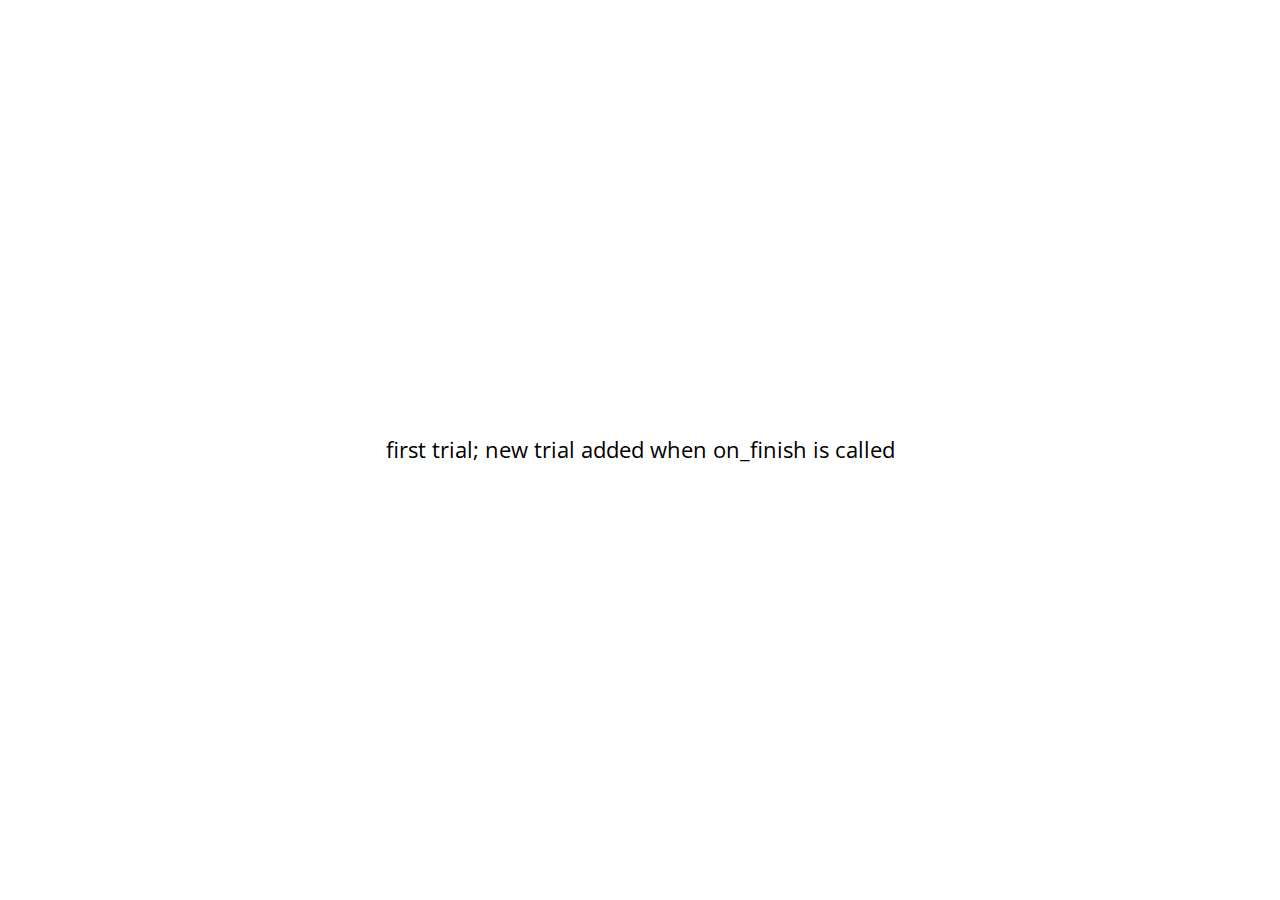
<file: static/jspsych/examples/add-to-end-of-timeline.html>
<!DOCTYPE html>
<html>
  <head>
    <script src="../jspsych.js"></script>
    <script src="../plugins/jspsych-html-keyboard-response.js"></script>
    <script src="../plugins/jspsych-image-keyboard-response.js"></script>
    <link rel="stylesheet" href="../css/jspsych.css"></link>
  </head>
  <body></body>
  <script>

  var first = {
    type: 'html-keyboard-response',
    stimulus: 'first trial; new trial added when on_finish is called',
    on_finish: function(){
      jsPsych.pauseExperiment();
      jsPsych.addNodeToEndOfTimeline({
        timeline: [{
          type: 'image-keyboard-response',
          stimulus: 'img/happy_face_4.jpg'
        }]
      }, jsPsych.resumeExperiment)
    }
  }

  jsPsych.init({
    timeline: [first],
    on_finish: function(){jsPsych.data.displayData(); }
  });

  </script>
</html>
</file>
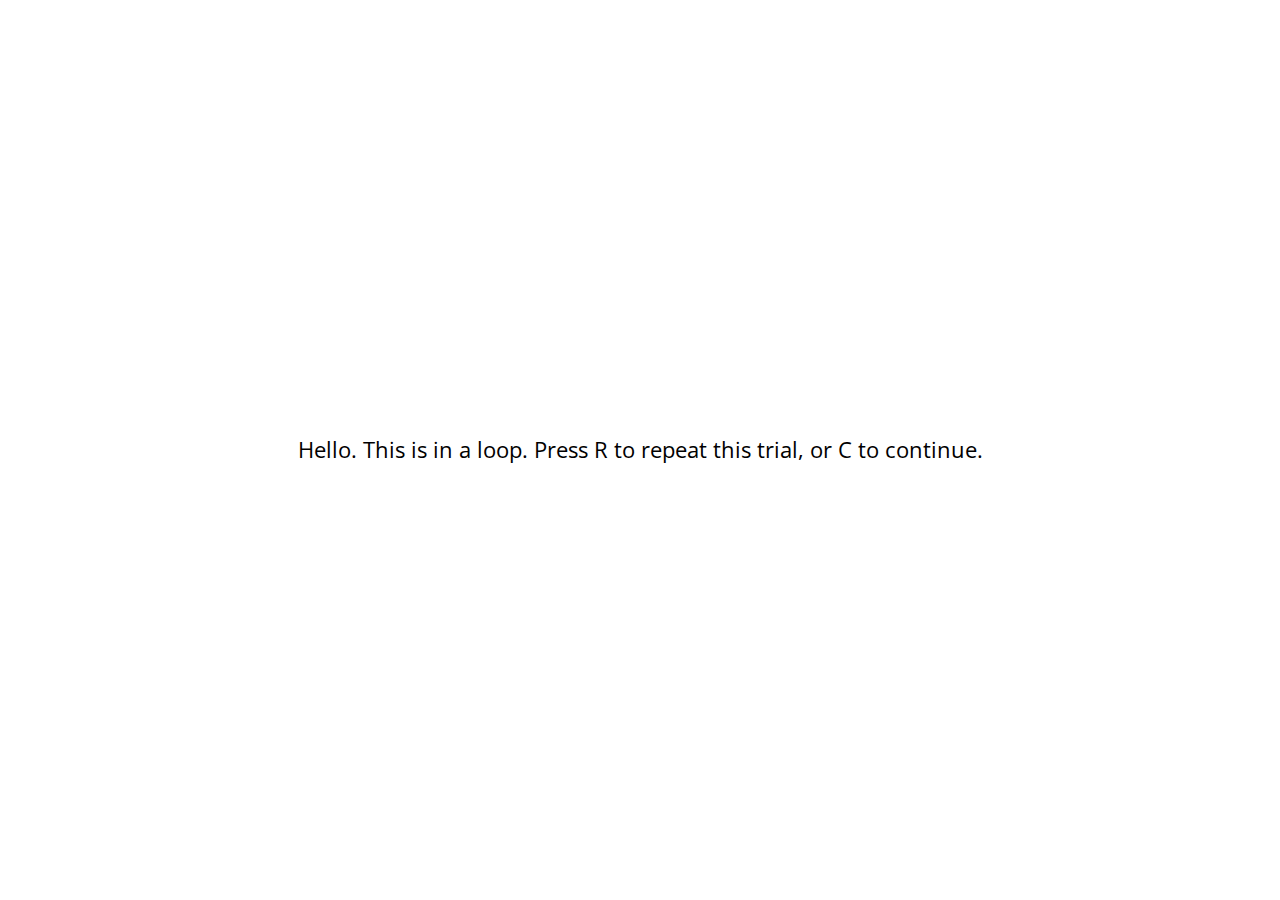
<file: static/jspsych/examples/conditional-and-loop-functions.html>
<!DOCTYPE html>
<html>
  <head>
    <script src="../jspsych.js"></script>
    <script src="../plugins/jspsych-html-keyboard-response.js"></script>
    <link rel="stylesheet" href="../css/jspsych.css"></link>
  </head>
  <body></body>
  <script>

  var trial = {
    type: 'html-keyboard-response',
    stimulus: 'Hello. This is in a loop. Press R to repeat this trial, or C to continue.',
    choices: ['r','c']
  }

  var loop_node = {
    timeline: [trial],
    loop_function: function(data){
      if(jsPsych.pluginAPI.convertKeyCharacterToKeyCode('r') == data.values()[0].key_press){
        return true;
      } else {
        return false;
      }
    }
  }

  var pre_if_trial = {
    type: 'html-keyboard-response',
    stimulus: 'The next trial is in a conditional statement. Press S to skip it, or V to view it.',
    choices: ['s','v']
  }

  var if_trial = {
    type: 'html-keyboard-response',
    stimulus: 'You chose to view the trial. Press any key to continue.'
  }

  var if_node = {
    timeline: [if_trial],
    conditional_function: function(){
      var data = jsPsych.data.get().last(1).values()[0];
      if(data.key_press == jsPsych.pluginAPI.convertKeyCharacterToKeyCode('s')){
        return false;
      } else {
        return true;
      }
    }
  }

  var after_if_trial = {
    type: 'html-keyboard-response',
    stimulus: 'This is the trial after the conditional.'
  }

  jsPsych.init({
    timeline: [loop_node, pre_if_trial, if_node, after_if_trial],
    on_finish: function(){ jsPsych.data.displayData(); },
    default_iti: 200
  });

  </script>
</html>
</file>
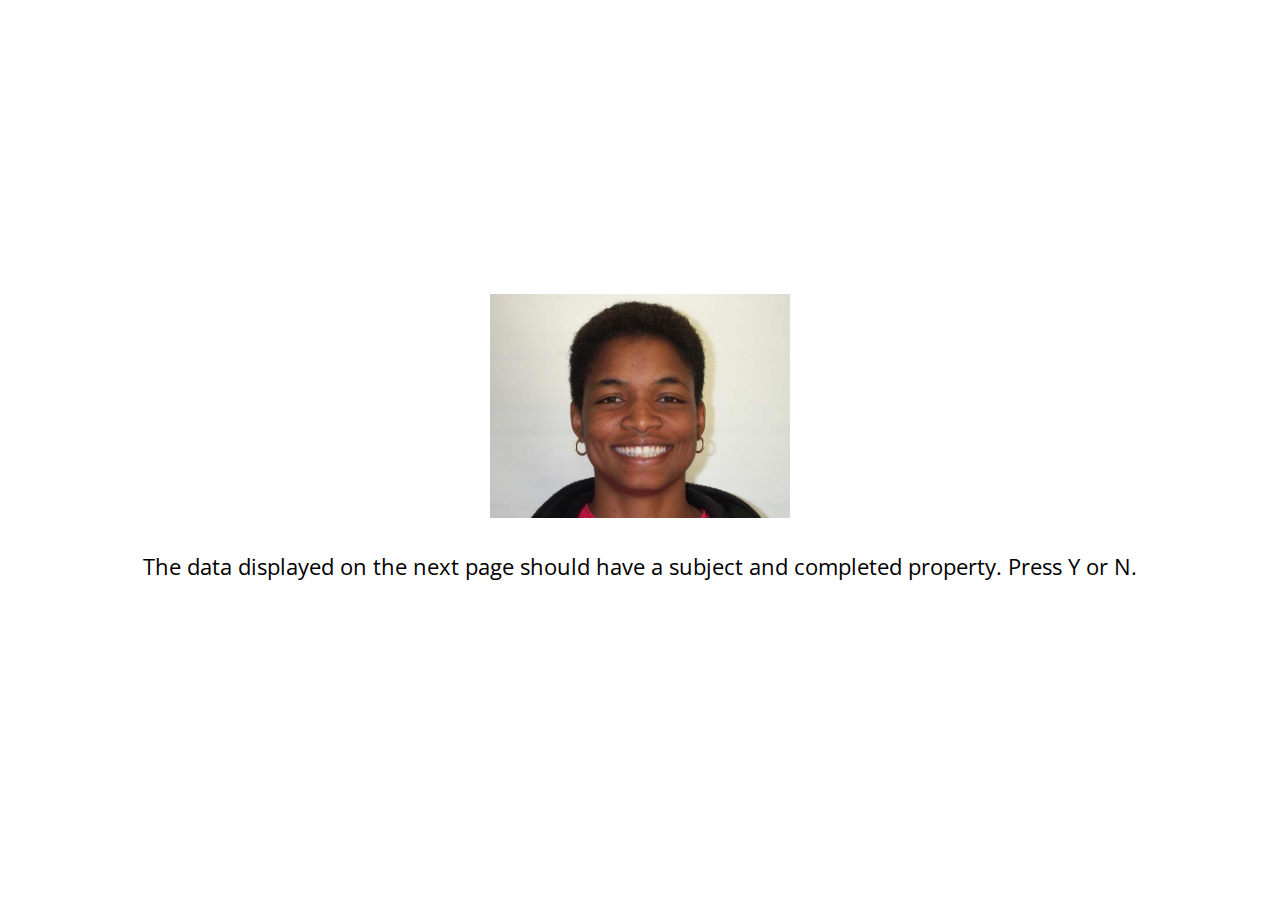
<file: static/jspsych/examples/data-add-properties.html>
<!DOCTYPE html>
<html>

<head>
  <script src="../jspsych.js"></script>
  <script src="../plugins/jspsych-image-keyboard-response.js"></script>
  <link rel="stylesheet" href="../css/jspsych.css"></link>
  <style>
    img {
      width: 300px;
    }
  </style>
</head>
<body></body>
<script>
  var block_1 = {
    type: 'image-keyboard-response',
    stimulus: 'img/happy_face_1.jpg',
    choices: [89, 78], // Y or N
    prompt: '<p>The data displayed on the next page should have a subject and completed property. Press Y or N.</p>'
  }

  jsPsych.data.addProperties({
    subject: 1
  });


  jsPsych.init({
    timeline: [block_1],
    on_finish: function() {
      jsPsych.data.addProperties({
        completed: true
      });
      // data should have a subject and completed field for each trial.
      jsPsych.data.displayData();
    }
  });
</script>

</html>
</file>
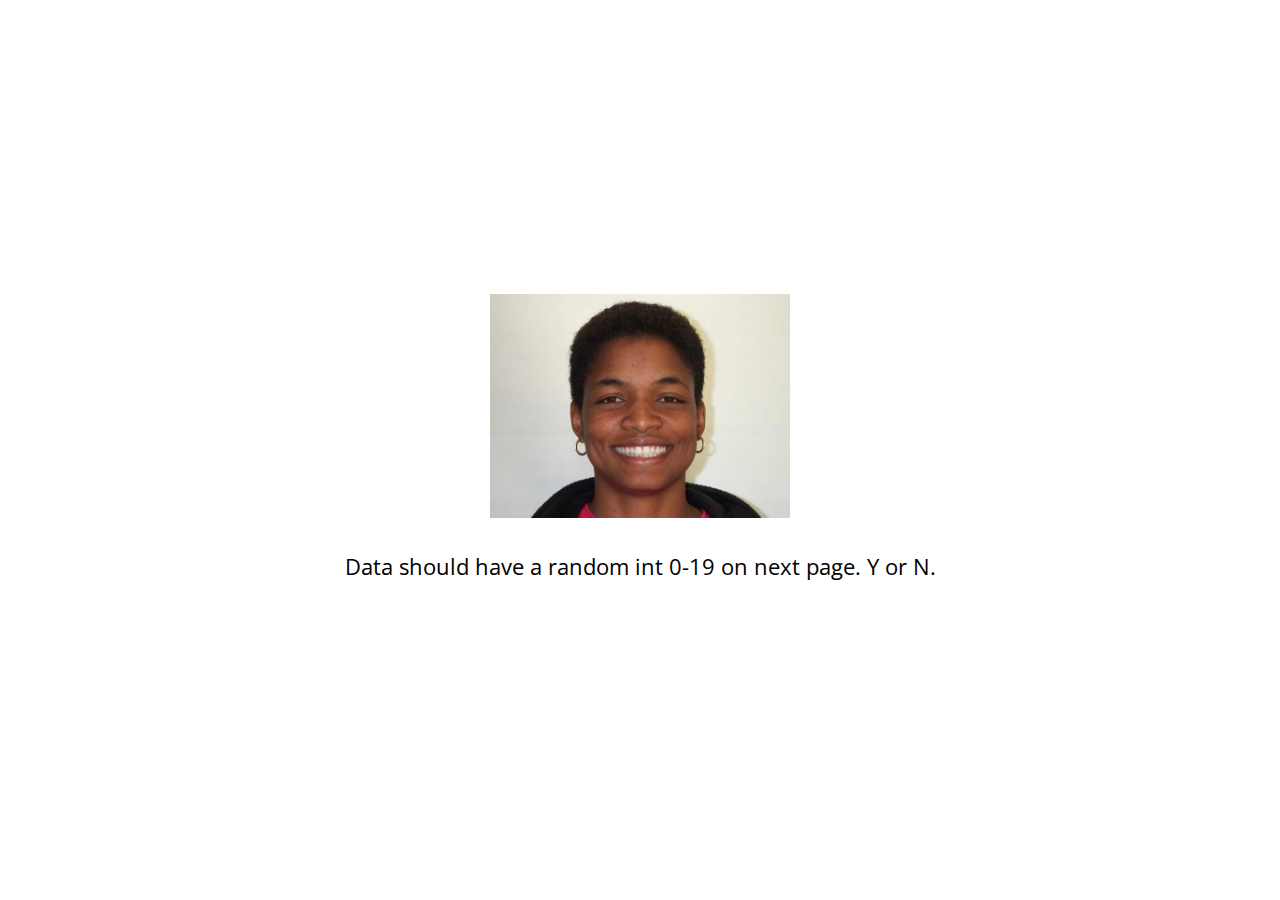
<file: static/jspsych/examples/data-as-function.html>
<!DOCTYPE html>
<html>

<head>
  <script src="../jspsych.js"></script>
  <script src="../plugins/jspsych-image-keyboard-response.js"></script>
  <link rel="stylesheet" href="../css/jspsych.css"></link>
  <style>
    img {
      width: 300px;
    }
  </style>
</head>
<body></body>
<script>
  var block_1 = {
    type: 'image-keyboard-response',
    stimulus: 'img/happy_face_1.jpg',
    choices: [89, 78], // Y or N
    prompt: '<p>Data should have a random int 0-19 on next page. Y or N.</p>',
    data: function() {
      return {
        random_number: Math.floor(Math.random() * 20)
      }
    }
  }

  jsPsych.init({
    timeline: [block_1],
    on_finish: function() {
      jsPsych.data.displayData();
    }
  });
</script>

</html>
</file>
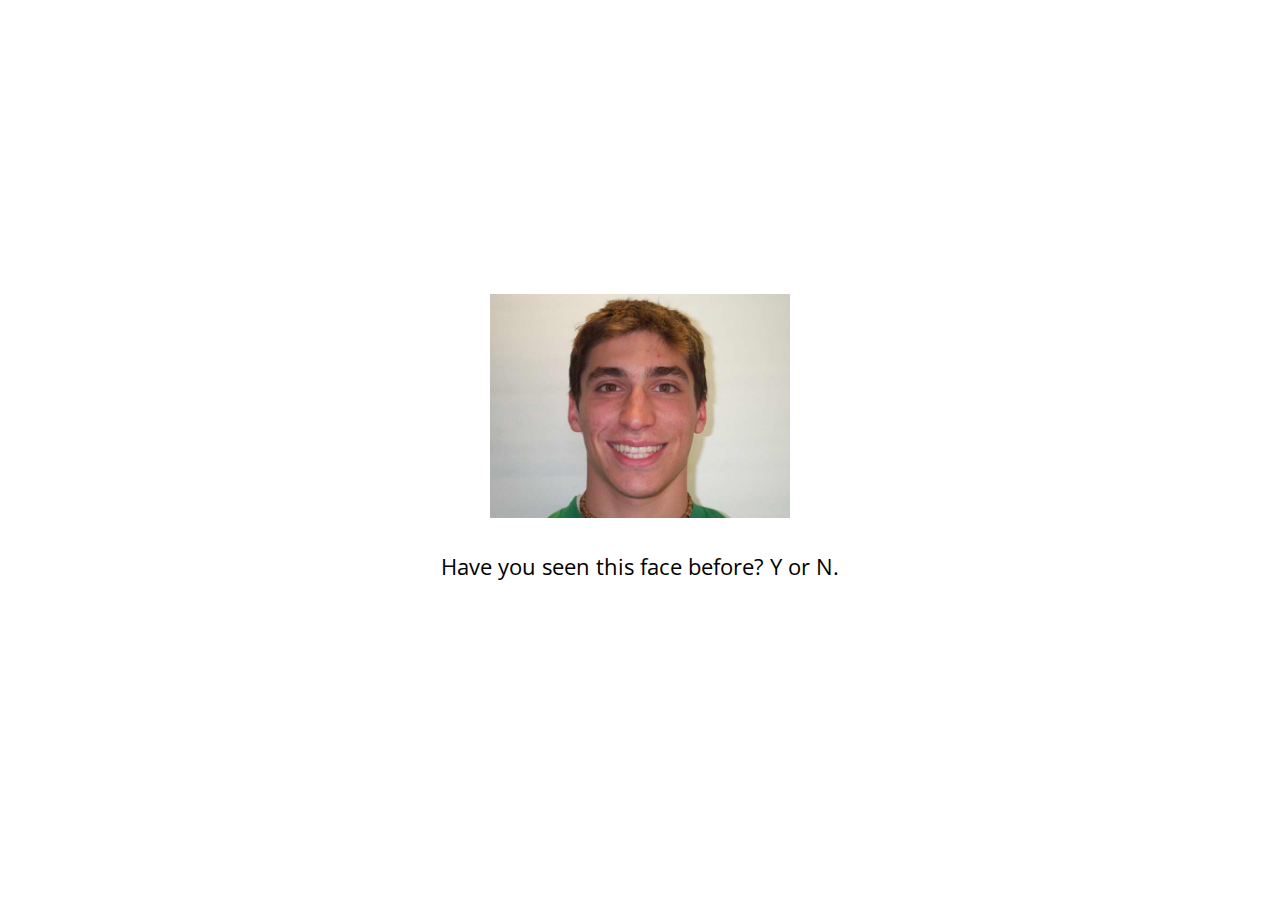
<file: static/jspsych/examples/data-from-timeline.html>
<!DOCTYPE html>
<html>

<head>

  <script src="../jspsych.js"></script>
  <script src="../plugins/jspsych-image-keyboard-response.js"></script>
  <link rel="stylesheet" href="../css/jspsych.css"></link>
  <style>
    img {
      width: 300px;
    }
  </style>
</head>
<body></body>
<script>
  var trial_1 = {
    stimulus: 'img/happy_face_4.jpg',
  }

  var trial_2 = {
    stimulus: 'img/sad_face_4.jpg',
  }

  var trial_3 = {
    stimulus: 'img/sad_face_3.jpg',
  }

  var node = {
    type: 'image-keyboard-response',
    timeline: [trial_1, trial_2, trial_3],
    choices: [89, 78], // Y or N
    prompt: '<p>Have you seen this face before? Y or N.</p>',
    data: {
      node_data: true
    },
    on_finish: function(){
      console.log(jsPsych.data.getLastTimelineData().json());
    }
  }


  jsPsych.init({
    timeline: [node],
    on_finish: function() {
      jsPsych.data.displayData();
    },
    default_iti: 250
  });
</script>

</html>
</file>
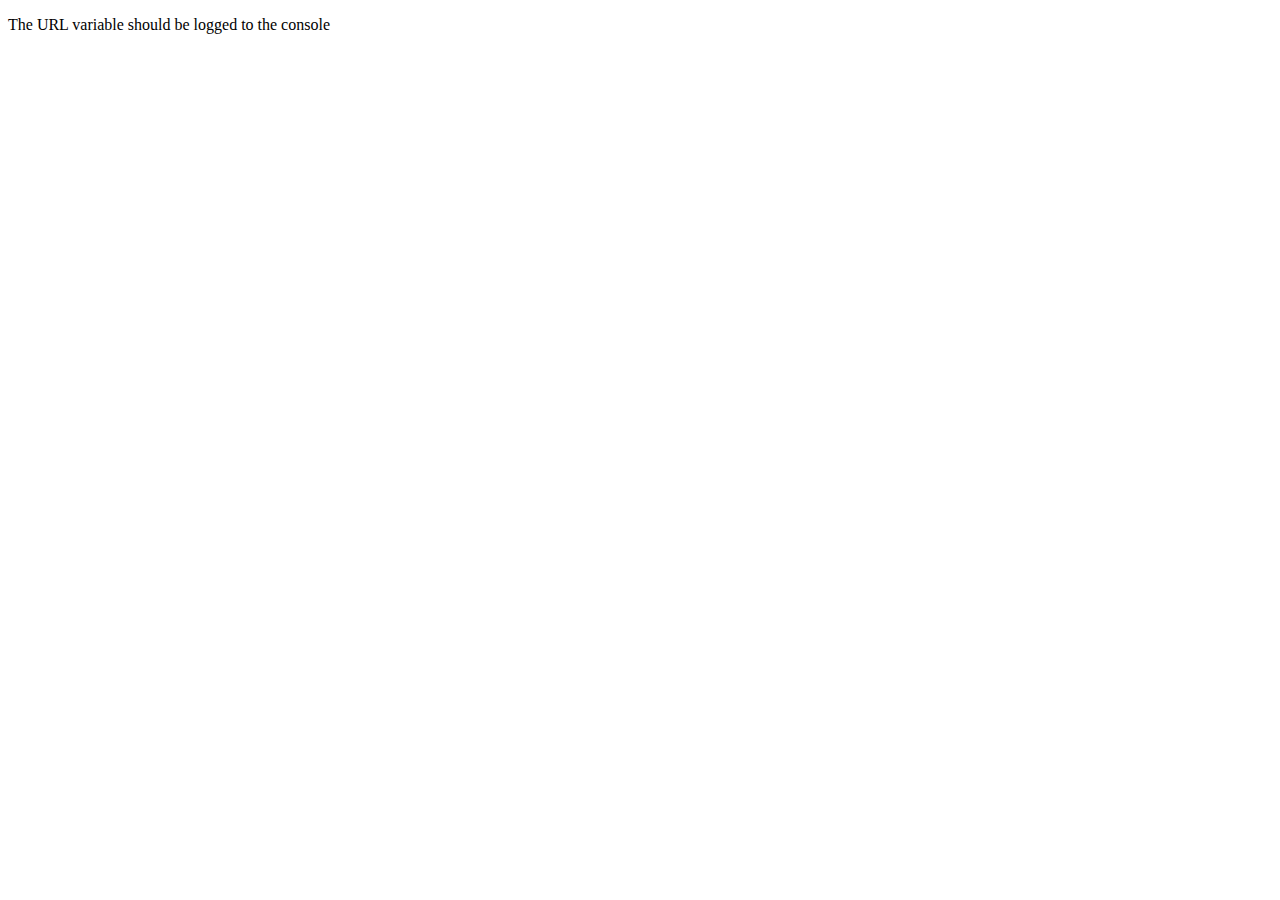
<file: static/jspsych/examples/data-from-url.html>
<!DOCTYPE html>
<html>
  <head>
    <script src="../jspsych.js"></script>
    <link rel="stylesheet" href="../css/jspsych.css"></link>
  </head>
  <body>
    <p>The URL variable should be logged to the console</p>
  </body>
  <script>

  if(typeof jsPsych.data.getURLVariable('v1') == 'undefined'){
    window.location = window.location + '?v1=abc&v2=def';
  }

  console.log(JSON.stringify(jsPsych.data.urlVariables()));

  console.log(jsPsych.data.getURLVariable('v1'));

  </script>
</html>
</file>
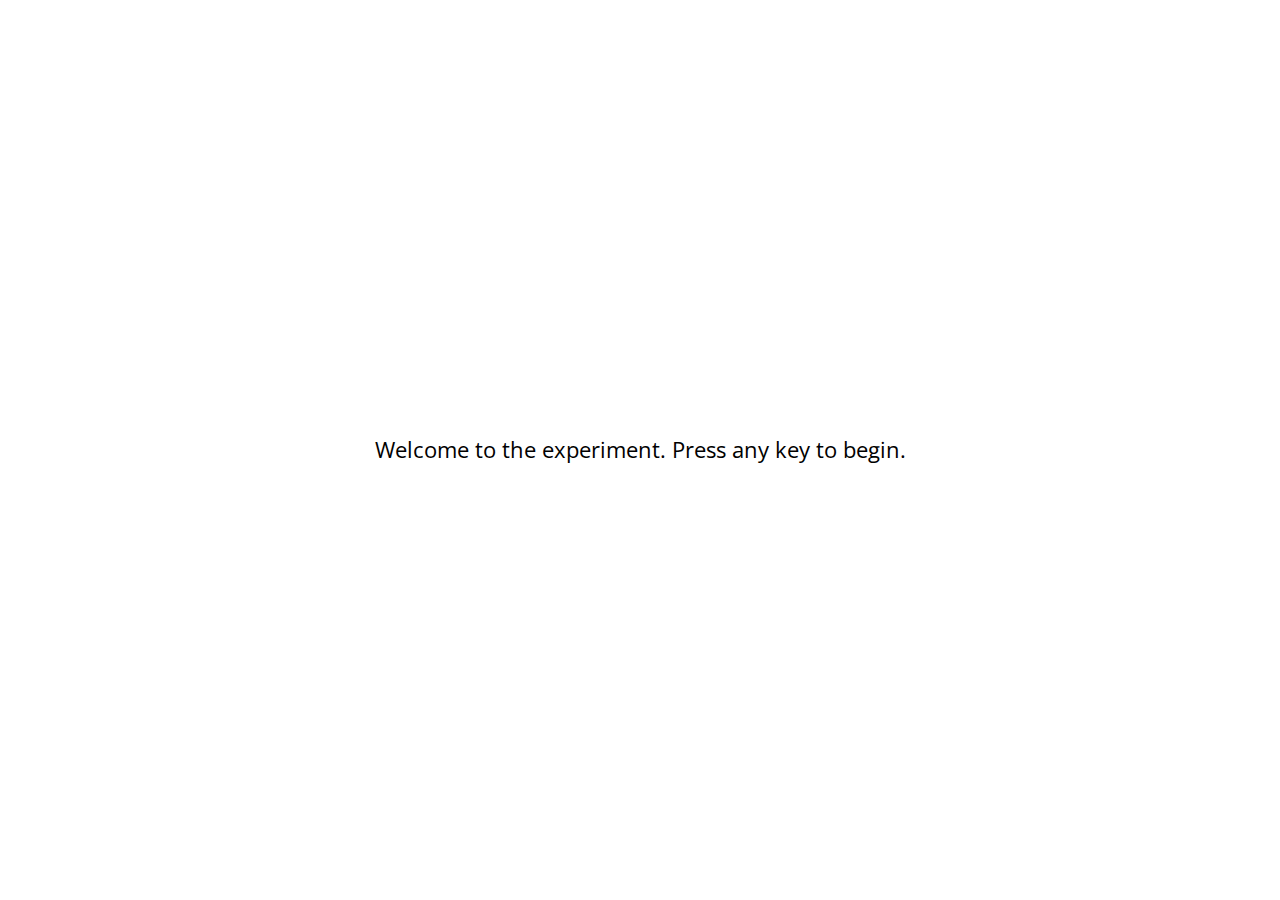
<file: static/jspsych/examples/demo-flanker.html>
<!DOCTYPE html>
<html>
    <head>
        <title>Flanker Task</title>
        <script src="../jspsych.js"></script>
        <script src="../plugins/jspsych-html-keyboard-response.js"></script>
        <script src="../plugins/jspsych-image-keyboard-response.js"></script>
        <link rel="stylesheet" href="../css/jspsych.css">
    </head>
    <body>
    </body>
    <script>
        /* experiment parameters */
        var reps_per_trial_type = 4;

        /*set up welcome block*/
        var welcome = {
          type: "html-keyboard-response",
          stimulus: "Welcome to the experiment. Press any key to begin."
        };

        /*set up instructions block*/
        var instructions = {
          type: "html-keyboard-response",
          stimulus: "<p>In this task, you will see five arrows on the screen, like the example below.</p>"+
            "<img src='img/inc1.png'></img>"+
            "<p>Press the left arrow key if the middle arrow is pointing left. (<)</p>"+
            "<p>Press the right arrow key if the middle arrow is pointing right. (>)</p>"+
            "<p>Press any key to begin.</p>",
          post_trial_gap: 1000
        };

        /*defining stimuli*/
        var test_stimuli = [
          {
            stimulus: "img/con1.png",
            data: { stim_type: 'congruent', direction: 'left'}
          },
          {
            stimulus: "img/con2.png",
            data: { stim_type: 'congruent', direction: 'right'}
          },
          {
            stimulus: "img/inc1.png",
            data: { stim_type: 'incongruent', direction: 'right'}
          },
          {
            stimulus: "img/inc2.png",
            data: { stim_type: 'incongruent', direction: 'left'}
          }
        ];

        /* defining test timeline */
        var test = {
          timeline: [{
            type: 'image-keyboard-response',
            choices: [37, 39],
            trial_duration: 1500,
            stimulus: jsPsych.timelineVariable('stimulus'),
            data: jsPsych.timelineVariable('data'),
            on_finish: function(data){
              var correct = false;
              if(data.direction == 'left' &&  data.key_press == 37 && data.rt > -1){
                correct = true;
              } else if(data.direction == 'right' && data.key_press == 39 && data.rt > -1){
                correct = true;
              }
              data.correct = correct;
            },
            post_trial_gap: function() {
                return Math.floor(Math.random() * 1500) + 500;
            }
          }],
          timeline_variables: test_stimuli,
          sample: {type: 'fixed-repetitions', size: reps_per_trial_type}
        };

        /*defining debriefing block*/
        var debrief = {
          type: "html-keyboard-response",
          stimulus: function() {
            var total_trials = jsPsych.data.get().filter({trial_type: 'image-keyboard-response'}).count();
            var accuracy = Math.round(jsPsych.data.get().filter({correct: true}).count() / total_trials * 100);
            var congruent_rt = Math.round(jsPsych.data.get().filter({correct: true, stim_type: 'congruent'}).select('rt').mean());
            var incongruent_rt = Math.round(jsPsych.data.get().filter({correct: true, stim_type: 'incongruent'}).select('rt').mean());
            return "<p>You responded correctly on <strong>"+accuracy+"%</strong> of the trials.</p> " +
            "<p>Your average response time for congruent trials was <strong>" + congruent_rt + "ms</strong>.</p>"+
            "<p>Your average response time for incongruent trials was <strong>" + incongruent_rt + "ms</strong>.</p>"+
            "<p>Press any key to complete the experiment. Thank you!</p>";
          }
        };

        /*set up experiment structure*/
        var timeline = [];
        timeline.push(welcome);
        timeline.push(instructions);
        timeline.push(test);
        timeline.push(debrief);

        /*start experiment*/
        jsPsych.init({
            timeline: timeline,
            on_finish: function() {
                jsPsych.data.displayData();
            }
        });
    </script>
</html>
</file>
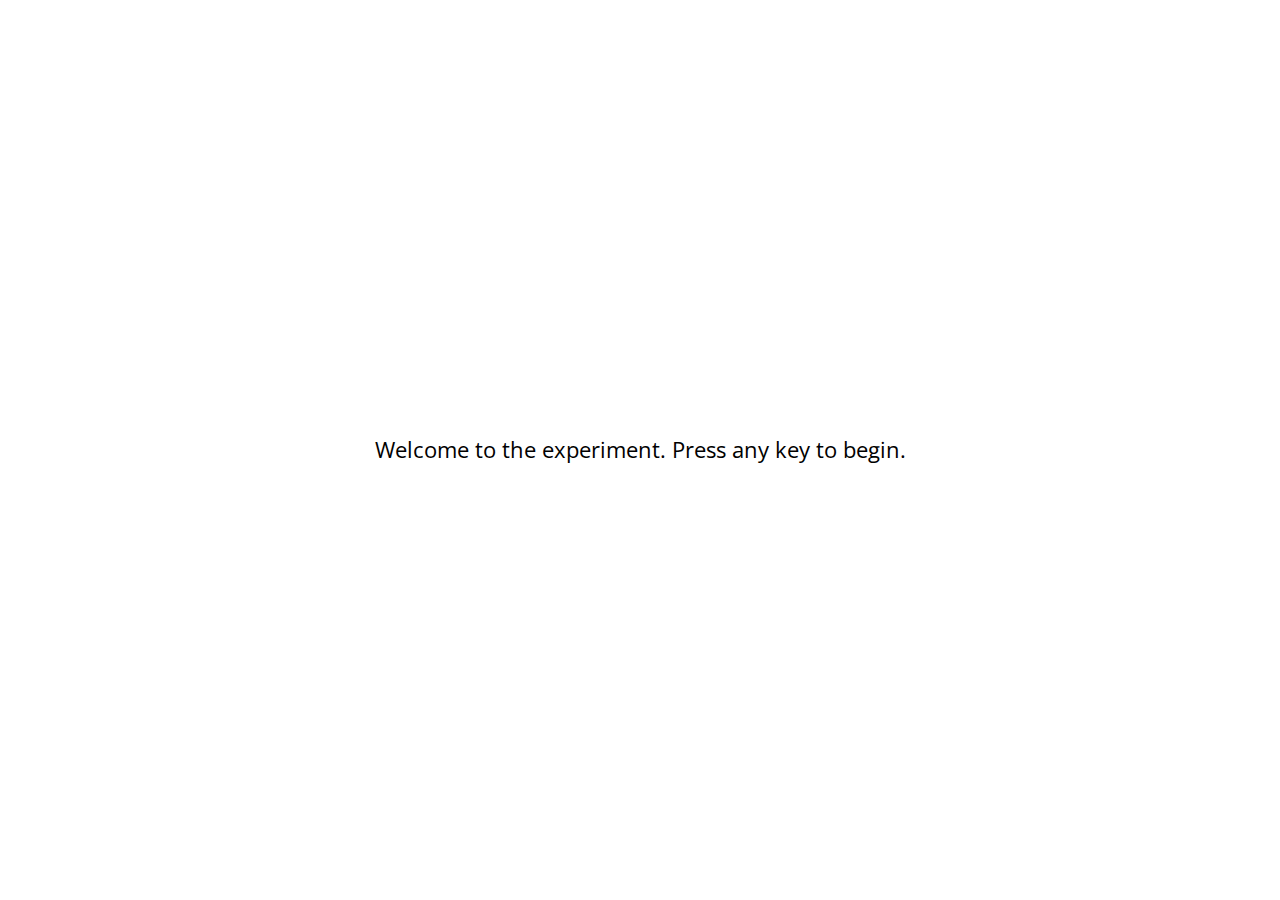
<file: static/jspsych/examples/demo-simple-rt-task.html>
<!DOCTYPE html>
<html>
  <head>
    <title>My experiment</title>
    <script src="../jspsych.js"></script>
    <script src="../plugins/jspsych-html-keyboard-response.js"></script>
    <script src="../plugins/jspsych-image-keyboard-response.js"></script>
    <link rel="stylesheet" href="../css/jspsych.css"></link>
  </head>
  <body></body>
  <script>

    /* create timeline */
    var timeline = [];

    /* define welcome message trial */
    var welcome_block = {
      type: "html-keyboard-response",
      stimulus: "Welcome to the experiment. Press any key to begin."
    };
    timeline.push(welcome_block);

    /* define instructions trial */
    var instructions = {
      type: "html-keyboard-response",
      stimulus: "<p>In this experiment, a circle will appear in the center " +
          "of the screen.</p><p>If the circle is <strong>blue</strong>, " +
          "press the letter F on the keyboard as fast as you can.</p>" +
          "<p>If the circle is <strong>orange</strong>, press the letter J " +
          "as fast as you can.</p>" +
          "<div style='width: 700px;'>"+
          "<div style='float: left;'><img src='img/blue.png'></img>" +
          "<p class='small'><strong>Press the F key</strong></p></div>" +
          "<div class='float: right;'><img src='img/orange.png'></img>" +
          "<p class='small'><strong>Press the J key</strong></p></div>" +
          "</div>"+
          "<p>Press any key to begin.</p>",
      post_trial_gap: 2000
    };
    timeline.push(instructions);

    /* test trials */

    var test_stimuli = [
      { stimulus: "img/blue.png", data: { test_part: 'test', correct_response: 'f' } },
      { stimulus: "img/orange.png", data: { test_part: 'test', correct_response: 'j' } }
    ];

    var fixation = {
      type: 'html-keyboard-response',
      stimulus: '<div style="font-size:60px;">+</div>',
      choices: jsPsych.NO_KEYS,
      trial_duration: function(){
        return jsPsych.randomization.sampleWithoutReplacement([250, 500, 750, 1000, 1250, 1500, 1750, 2000], 1)[0];
      },
      data: {test_part: 'fixation'}
    }

    var test = {
      type: "image-keyboard-response",
      stimulus: jsPsych.timelineVariable('stimulus'),
      choices: ['f', 'j'],
      data: jsPsych.timelineVariable('data'),
      on_finish: function(data){
        data.correct = data.key_press == jsPsych.pluginAPI.convertKeyCharacterToKeyCode(data.correct_response);
      },
    }

    var test_procedure = {
      timeline: [fixation, test],
      timeline_variables: test_stimuli,
      repetitions: 5,
      randomize_order: true
    }
    timeline.push(test_procedure);

    /* define debrief */

    var debrief_block = {
      type: "html-keyboard-response",
      stimulus: function() {

        var trials = jsPsych.data.get().filter({test_part: 'test'});
        var correct_trials = trials.filter({correct: true});
        var accuracy = Math.round(correct_trials.count() / trials.count() * 100);
        var rt = Math.round(correct_trials.select('rt').mean());

        return "<p>You responded correctly on "+accuracy+"% of the trials.</p>"+
        "<p>Your average response time was "+rt+"ms.</p>"+
        "<p>Press any key to complete the experiment. Thank you!</p>";

      }
    };
    timeline.push(debrief_block);

    /* start the experiment */
    jsPsych.init({
      timeline: timeline,
      on_finish: function() {
        jsPsych.data.displayData();
      }
    });
  </script>
</html>
</file>
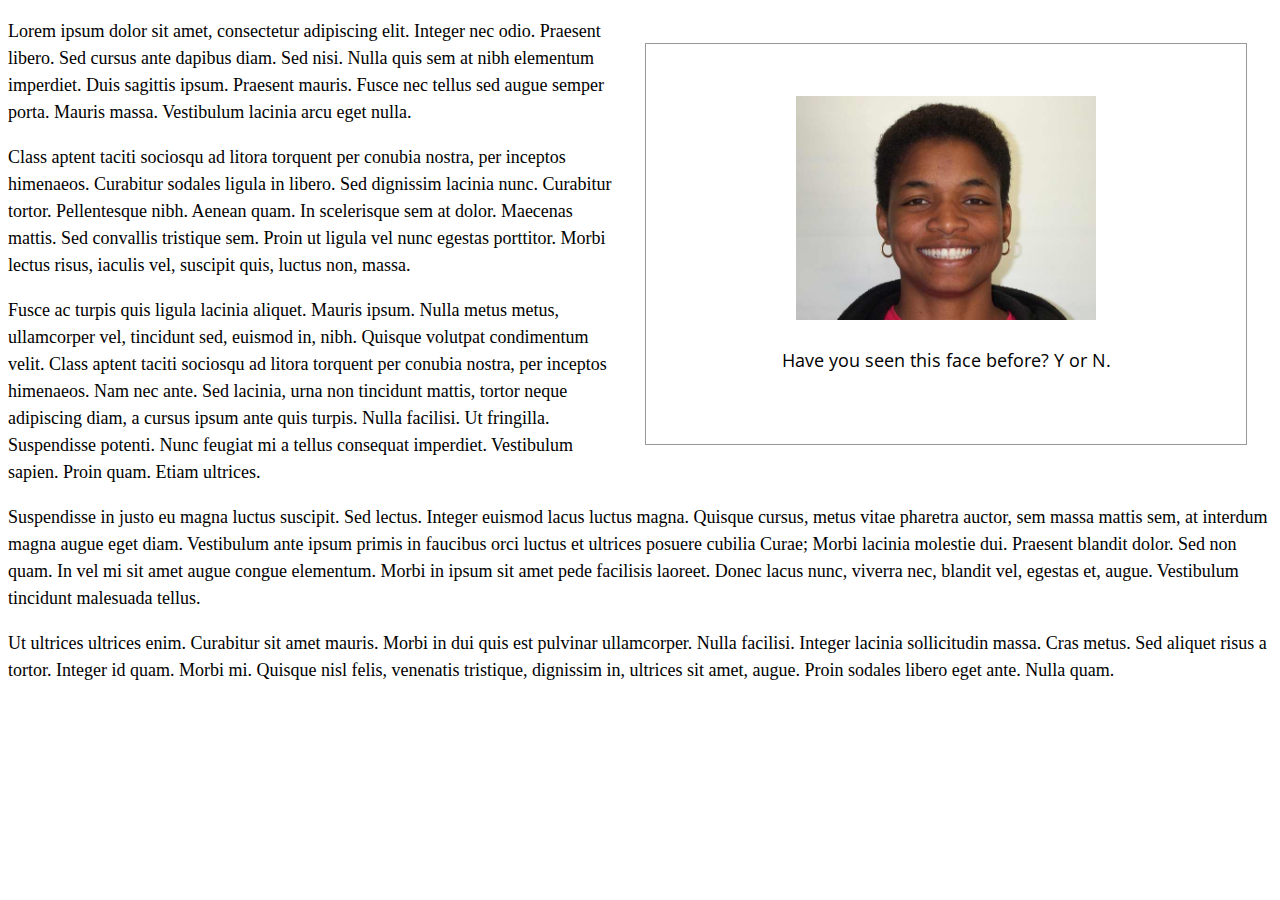
<file: static/jspsych/examples/display-element-to-embed-experiment.html>
<!DOCTYPE html>
<html>

<head>

  <script src="../jspsych.js"></script>
  <script src="../plugins/jspsych-image-keyboard-response.js"></script>
  <script src="../plugins/jspsych-html-keyboard-response.js"></script>
  <link rel="stylesheet" href="../css/jspsych.css"></link>
  <style>
    p { line-height: 1.5em; font-size: 18px; }
    img {
      width: 300px;
    }
    #jspsych-experiment { width: 600px; height: 400px; float: right; overflow: hidden; margin: 25px; border: 1px solid #999;}
  </style>
</head>

<body>
  <div id="jspsych-experiment"></div>
  <p>Lorem ipsum dolor sit amet, consectetur adipiscing elit. Integer nec odio. Praesent libero. Sed cursus ante dapibus diam. Sed nisi. Nulla quis sem at nibh elementum imperdiet. Duis sagittis ipsum. Praesent mauris. Fusce nec tellus sed augue semper porta. Mauris massa. Vestibulum lacinia arcu eget nulla. </p>

<p>Class aptent taciti sociosqu ad litora torquent per conubia nostra, per inceptos himenaeos. Curabitur sodales ligula in libero. Sed dignissim lacinia nunc. Curabitur tortor. Pellentesque nibh. Aenean quam. In scelerisque sem at dolor. Maecenas mattis. Sed convallis tristique sem. Proin ut ligula vel nunc egestas porttitor. Morbi lectus risus, iaculis vel, suscipit quis, luctus non, massa. </p>

<p>Fusce ac turpis quis ligula lacinia aliquet. Mauris ipsum. Nulla metus metus, ullamcorper vel, tincidunt sed, euismod in, nibh. Quisque volutpat condimentum velit. Class aptent taciti sociosqu ad litora torquent per conubia nostra, per inceptos himenaeos. Nam nec ante. Sed lacinia, urna non tincidunt mattis, tortor neque adipiscing diam, a cursus ipsum ante quis turpis. Nulla facilisi. Ut fringilla. Suspendisse potenti. Nunc feugiat mi a tellus consequat imperdiet. Vestibulum sapien. Proin quam. Etiam ultrices. </p>

<p>Suspendisse in justo eu magna luctus suscipit. Sed lectus. Integer euismod lacus luctus magna. Quisque cursus, metus vitae pharetra auctor, sem massa mattis sem, at interdum magna augue eget diam. Vestibulum ante ipsum primis in faucibus orci luctus et ultrices posuere cubilia Curae; Morbi lacinia molestie dui. Praesent blandit dolor. Sed non quam. In vel mi sit amet augue congue elementum. Morbi in ipsum sit amet pede facilisis laoreet. Donec lacus nunc, viverra nec, blandit vel, egestas et, augue. Vestibulum tincidunt malesuada tellus. </p>

<p>Ut ultrices ultrices enim. Curabitur sit amet mauris. Morbi in dui quis est pulvinar ullamcorper. Nulla facilisi. Integer lacinia sollicitudin massa. Cras metus. Sed aliquet risus a tortor. Integer id quam. Morbi mi. Quisque nisl felis, venenatis tristique, dignissim in, ultrices sit amet, augue. Proin sodales libero eget ante. Nulla quam. </p>
</body>


<script>
  var trial_1 = {
    type: 'image-keyboard-response',
    stimulus: 'img/happy_face_1.jpg',
    choices: [89, 78], // Y or N
    prompt: '<p>Have you seen this face before? Y or N.</p>'
  }

  var trial_2 = {
    type: 'image-keyboard-response',
    stimulus: 'img/happy_face_2.jpg',
    choices: [89, 78], // Y or N
    timing_response: 5000,
    prompt: '<p>Have you seen this face before? Y or N. (5s time limit).</p>'
  }

  var trial_3 = {
    type: 'html-keyboard-response',
    choices: jsPsych.NO_KEYS, // Y or N
    timing_response: 5000,
    prompt: '<p>No response allowed. 5s wait.</p>',
    stimulus: '<p>:)</p>',
    is_html: true
  }

  var node = {
    type: 'html-keyboard-response',
    timeline: [trial_1, trial_2, trial_3],
  }


  jsPsych.init({
    timeline: [node],
    display_element: 'jspsych-experiment',
    on_finish: function() {
      jsPsych.data.displayData();
    },
    default_iti: 250
  });
</script>

</html>
</file>
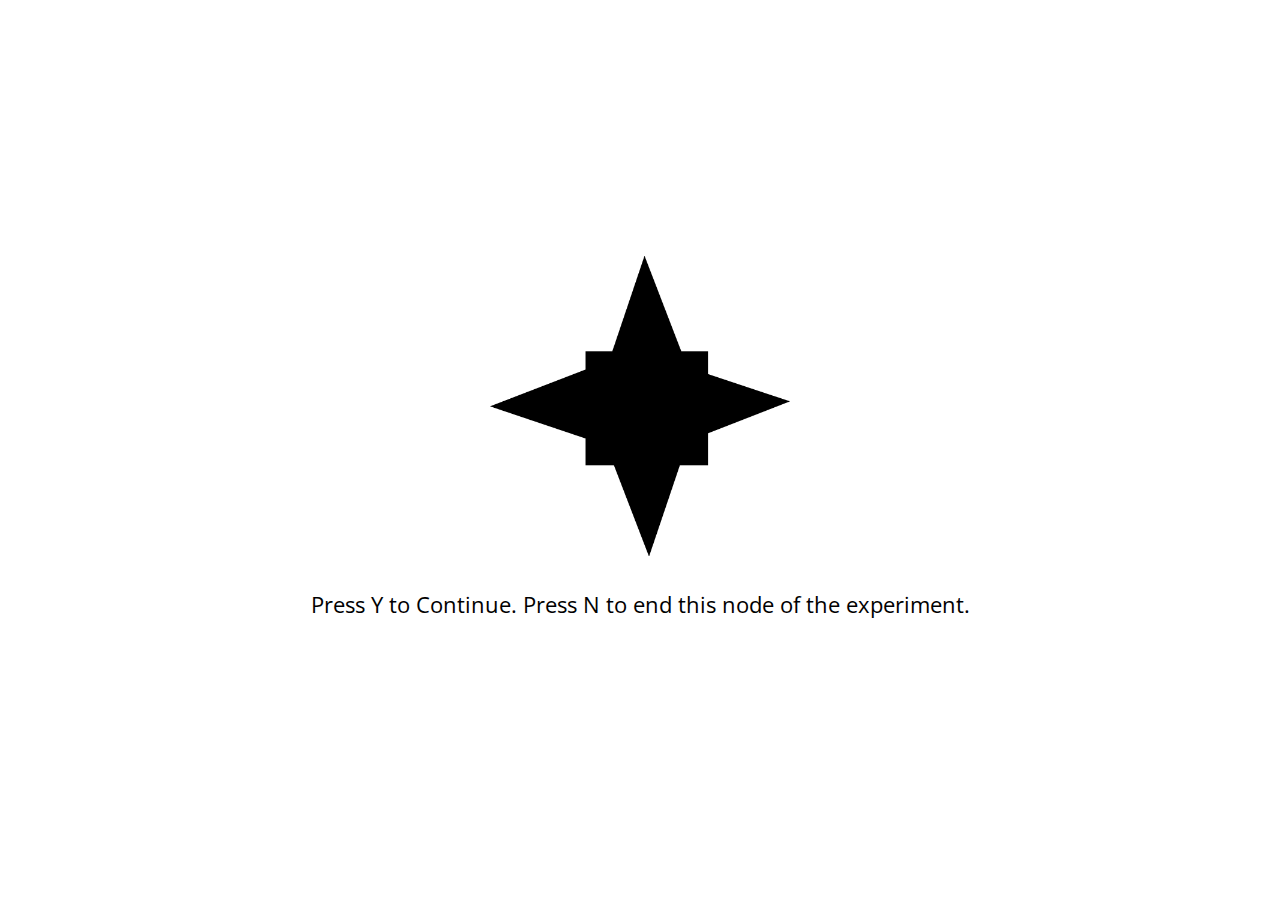
<file: static/jspsych/examples/end-active-node.html>
<!DOCTYPE html>
<html>

<head>

  <script src="../jspsych.js"></script>
  <script src="../plugins/jspsych-html-keyboard-response.js"></script>
  <script src="../plugins/jspsych-image-keyboard-response.js"></script>
  <link rel="stylesheet" href="../css/jspsych.css"></link>
  <style>
    img {
      width: 300px;
    }
  </style>
</head>
<body></body>
<script>
  var images = ["img/1.gif", "img/2.gif", "img/3.gif", "img/4.gif", "img/5.gif", "img/6.gif", "img/7.gif", "img/8.gif", "img/9.gif", "img/10.gif"];

  var trials = [];
  for (var i = 0; i < images.length; i++) {
    trials.push({
      stimulus: images[i]
    });
  }

  var block = {
    type: 'image-keyboard-response',
    choices: [89, 78], // Y or N
    prompt: '<p>Press Y to Continue. Press N to end this node of the experiment.</p>',
    on_finish: function(data) {
      if (data.key_press == 78) {
        jsPsych.endCurrentTimeline();
      }
    },
    timeline: trials
  }

  var after_block = {
    type: 'html-keyboard-response',
    stimulus: '<p>The next node</p>',
  }

  jsPsych.init({
    timeline: [block, after_block],
    on_finish: function() {
      jsPsych.data.displayData();
    }
  });
</script>

</html>
</file>
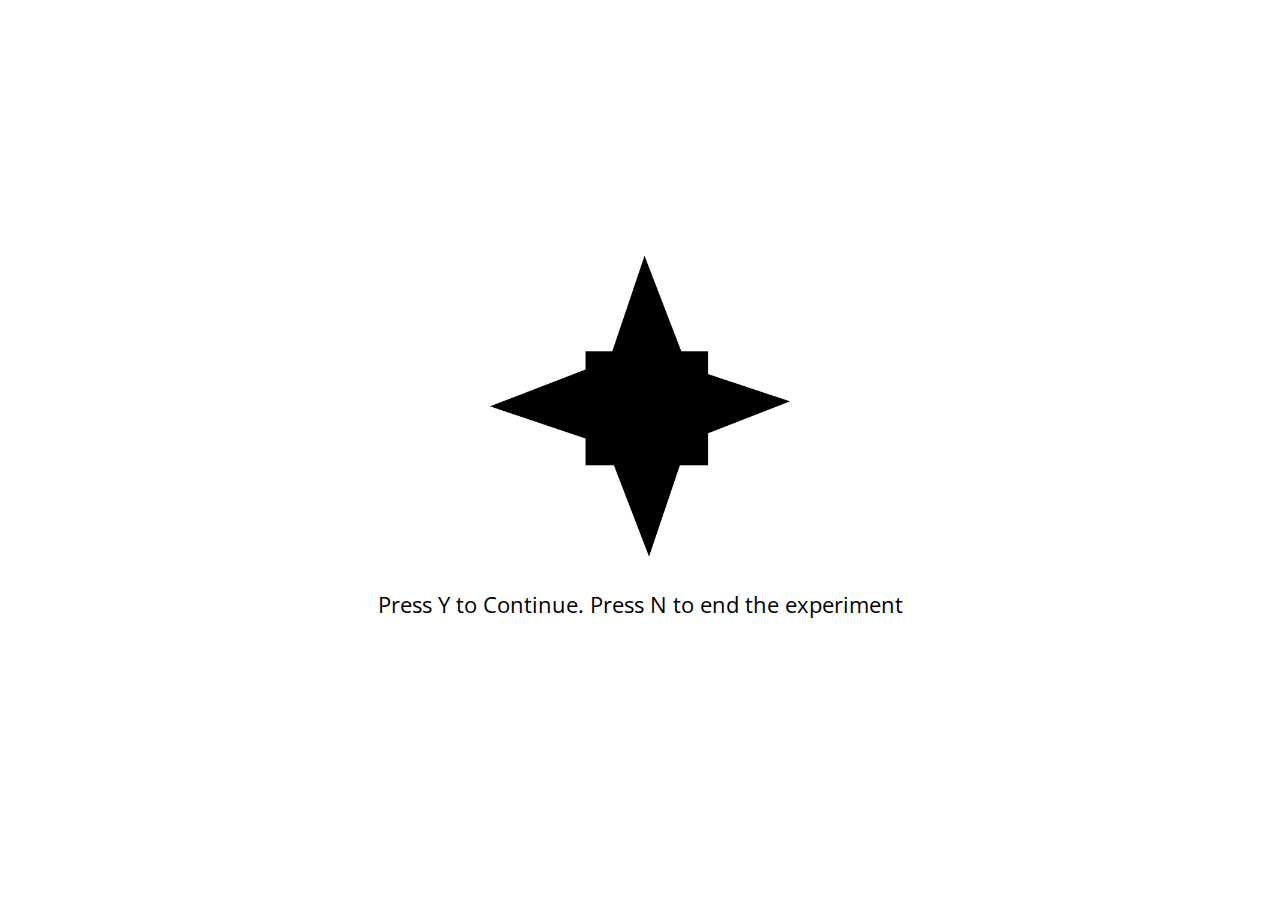
<file: static/jspsych/examples/end-experiment.html>
<!DOCTYPE html>
<html>

<head>
  <script src="../jspsych.js"></script>
  <script src="../plugins/jspsych-image-keyboard-response.js"></script>
  <link rel="stylesheet" href="../css/jspsych.css"></link>
  <style>
    img {
      width: 300px;
    }
  </style>
</head>
<body></body>
<script>
  var images = ["img/1.gif", "img/2.gif", "img/3.gif", "img/4.gif", "img/5.gif", "img/6.gif", "img/7.gif", "img/8.gif", "img/9.gif", "img/10.gif"];

  var trials = [];
  for (var i = 0; i < images.length; i++) {
    trials.push({
      stimulus: images[i]
    });
  }

  var block = {
    type: 'image-keyboard-response',
    choices: [89, 78], // Y or N
    prompt: '<p>Press Y to Continue. Press N to end the experiment</p>',
    on_finish: function(data) {
      if (data.key_press == 78) {
        jsPsych.endExperiment('The experiment was ended. This is the end message.');
      }
    },
    timeline: trials
  }


  jsPsych.init({
    timeline: [block]
  });
</script>

</html>
</file>
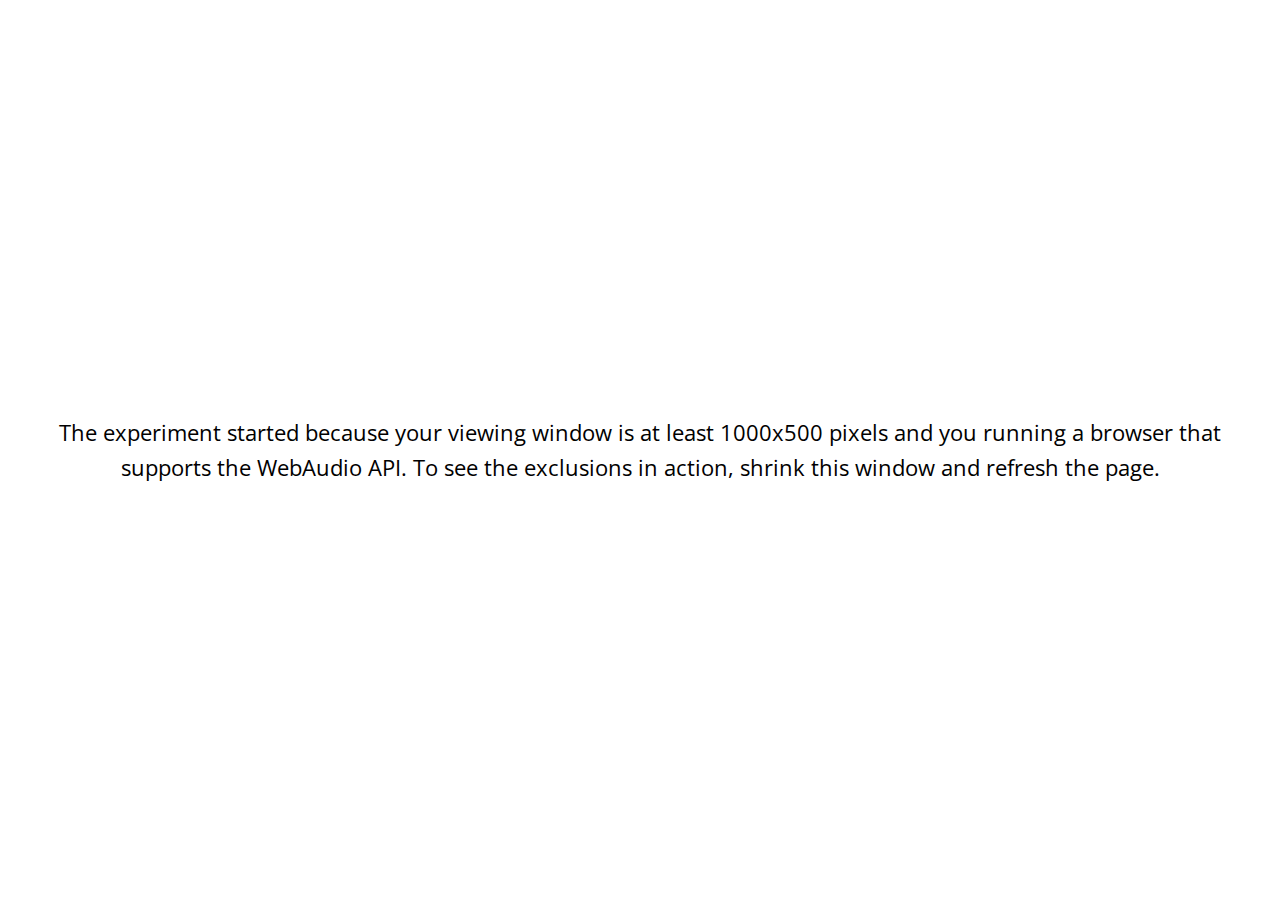
<file: static/jspsych/examples/exclusions.html>
<!DOCTYPE html>
<html>

<head>
  <script src="../jspsych.js"></script>
  <script src="../plugins/jspsych-html-keyboard-response.js"></script>
  <link rel="stylesheet" href="../css/jspsych.css"></link>
  <style>
    img {
      width: 300px;
    }
  </style>
</head>

<body>
</body>
<script>
  var trial_1 = {
    type: 'html-keyboard-response',
    stimulus: 'The experiment started because your viewing window is at least 1000x500 pixels and you running a browser that supports the WebAudio API. To see the exclusions in action, shrink this window and refresh the page.',
  }


  jsPsych.init({
    timeline: [trial_1],
    on_finish: function() {
      jsPsych.data.displayData();
    },
    exclusions: {
      min_width: 1000,
      min_height: 500,
      audio: true
    },
    default_iti: 250
  });
</script>

</html>
</file>
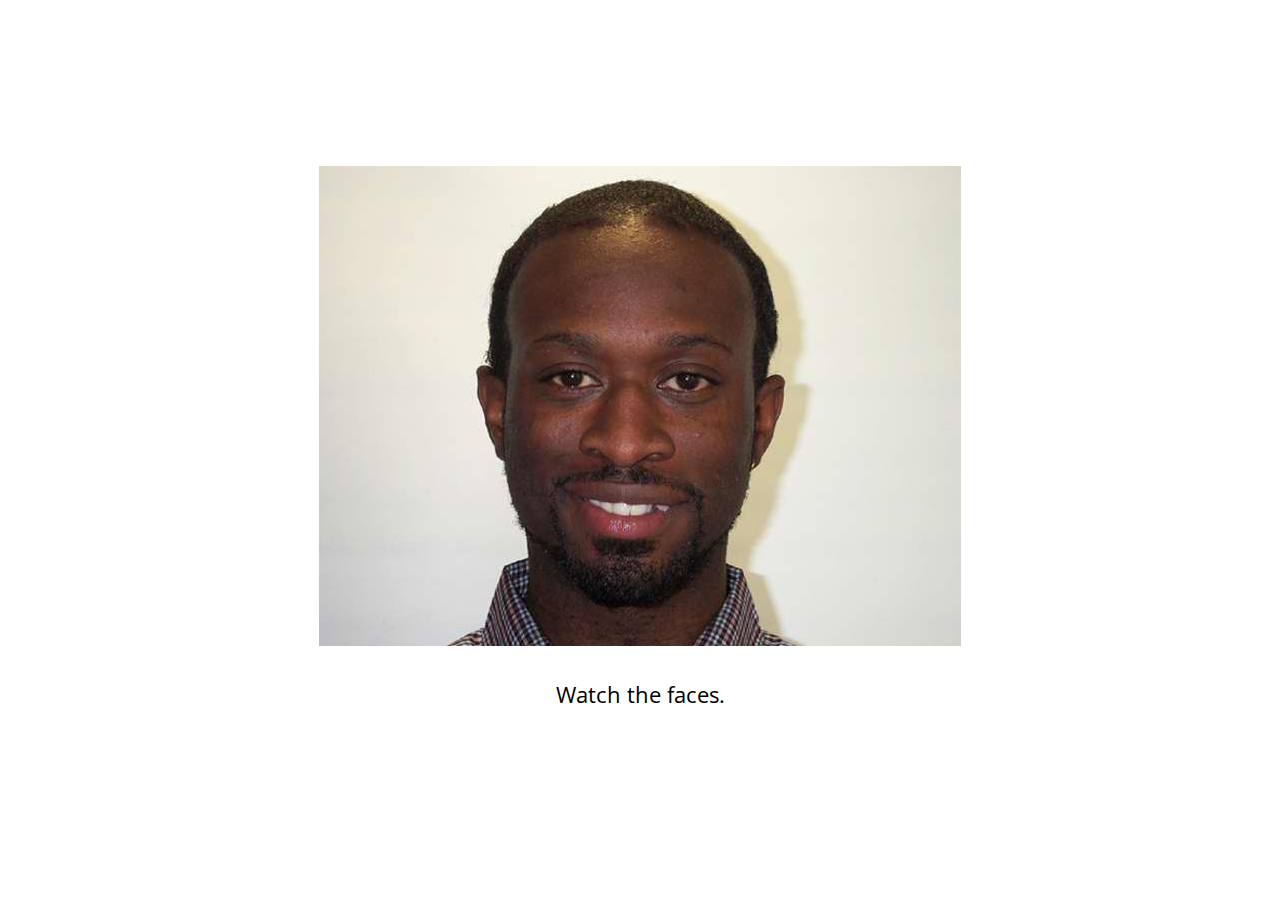
<file: static/jspsych/examples/jspsych-animation.html>
<!DOCTYPE html>
<html>
<head>
  <script src="../jspsych.js"></script>
  <script src="../plugins/jspsych-animation.js"></script>
  <link rel="stylesheet" href="../css/jspsych.css"></link>
</head>
<body></body>
<script>

  var animation_trial = {
    type: 'animation',
    stimuli: ['img/happy_face_1.jpg', 'img/happy_face_2.jpg', 'img/happy_face_3.jpg', 'img/happy_face_4.jpg'],
    sequence_reps: 3,
    frame_time: 300,
    prompt: '<p>Watch the faces.</p>'
  };


  jsPsych.init({
    timeline: [animation_trial],
    on_finish: function() {
      jsPsych.data.displayData();
    }
  });

</script>

</html>
</file>
<file: static/jspsych/css/jspsych.css>
/*
 * CSS for jsPsych experiments.
 *
 * This stylesheet provides minimal styling to make jsPsych
 * experiments look polished without any additional styles.
 */

 @import url(https://fonts.googleapis.com/css?family=Open+Sans:400italic,700italic,400,700);

/* Container holding jsPsych content */

 .jspsych-display-element {
   display: flex;
   flex-direction: column;
   overflow-y: auto;
 }

 .jspsych-display-element:focus {
   outline: none;
 }

 .jspsych-content-wrapper {
   display: flex;
   margin: auto;
   flex: 1 1 100%;
   width: 100%;
 }

 .jspsych-content {
   max-width: 95%; /* this is mainly an IE 10-11 fix */
   text-align: center;
   margin: auto; /* this is for overflowing content */
 }

 .jspsych-top {
   align-items: flex-start;
 }

 .jspsych-middle {
   align-items: center;
 }

/* fonts and type */

.jspsych-display-element {
  font-family: 'Open Sans', 'Arial', sans-serif;
  font-size: 22px;
  line-height: 1.6em;
}

/* Form elements like input fields and buttons */

.jspsych-display-element input[type="text"] {
  font-family: 'Open Sans', 'Arial', sans-serif;
  font-size: 16px;
}

/* borrowing Bootstrap style for btn elements, but combining styles a bit */
.jspsych-btn {
  display: inline-block;
  padding: 6px 12px;
  margin: 0px;
  font-size: 14px;
  font-weight: 400;
  font-family: 'Open Sans', 'Arial', sans-serif;
  cursor: pointer;
  line-height: 1.4;
  text-align: center;
  white-space: nowrap;
  vertical-align: middle;
  background-image: none;
  border: 1px solid transparent;
  border-radius: 4px;
  color: #333;
  background-color: #fff;
  border-color: #ccc;
}

.jspsych-btn:hover {
  background-color: #ddd;
  border-color: #aaa;
}

.jspsych-btn:disabled {
  background-color: #eee;
  color: #aaa;
  border-color: #ccc;
  cursor: not-allowed;
}

/* jsPsych progress bar */

#jspsych-progressbar-container {
  color: #555;
  border-bottom: 1px solid #dedede;
  background-color: #f9f9f9;
  margin-bottom: 1em;
  text-align: center;
  padding: 8px 0px;
  width: 100%;
  line-height: 1em;
}
#jspsych-progressbar-container span {
  font-size: 14px;
  padding-right: 14px;
}
#jspsych-progressbar-outer {
  background-color: #eee;
  width: 50%;
  margin: auto;
  height: 14px;
  display: inline-block;
  vertical-align: middle;
  box-shadow: inset 0 1px 2px rgba(0,0,0,0.1);
}
#jspsych-progressbar-inner {
  background-color: #aaa;
  width: 0%;
  height: 100%;
}

/* Control appearance of jsPsych.data.displayData() */
#jspsych-data-display {
  text-align: left;
}


.jspsych-survey-multi-choice-question {
    margin-top: 2em;
    margin-bottom: 2em;
    text-align: center;
}

#jspsych-survey-multi-choice-question {
    margin-top: 2em;
    margin-bottom: 2em;
    text-align: center;
}
</file>
